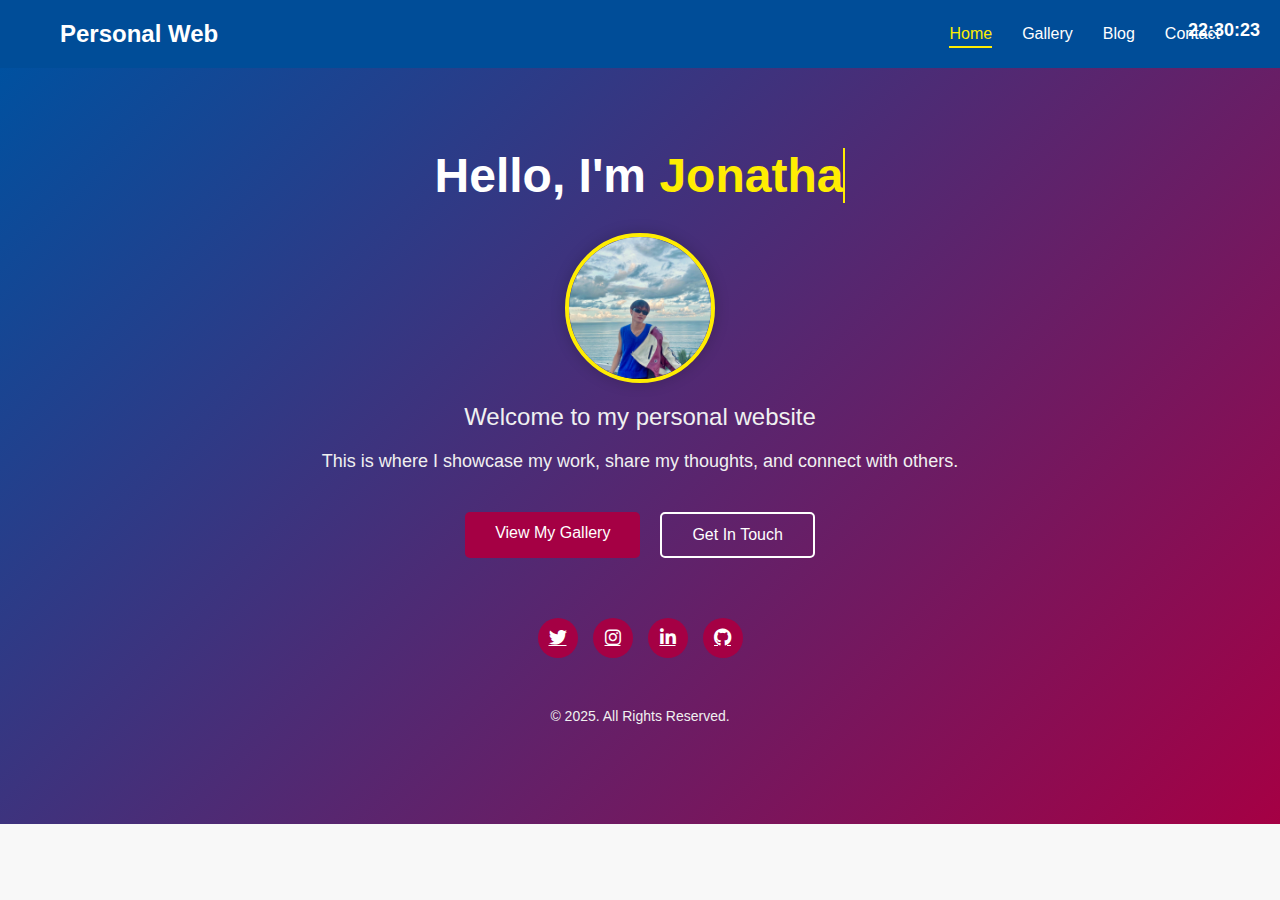
<file: index.html>
<!DOCTYPE html>
<html lang="id">
<head>
    <meta charset="UTF-8">
    <meta name="viewport" content="width=device-width, initial-scale=1.0">
    <title>Personal Web</title>
    <link rel="stylesheet" href="https://cdnjs.cloudflare.com/ajax/libs/font-awesome/6.5.0/css/all.min.css">
    <style>
        * {
            margin: 0;
            padding: 0;
            box-sizing: border-box;
            font-family: Arial, sans-serif;
        }

        body {
            background-color: #f8f8f8;
            color: #333;
        }

        .container {
            max-width: 1200px;
            margin: 0 auto;
            padding: 0 20px;
        }

        header {
            background-color: #004d98;
            padding: 20px 0;
            color: white;
            position: relative;
        }

        .nav-container {
            display: flex;
            justify-content: space-between;
            align-items: center;
        }

        .logo {
            font-size: 24px;
            font-weight: bold;
            color: white;
            text-decoration: none;
        }

        .nav-links {
            display: flex;
            gap: 30px;
        }

        .nav-links a {
            text-decoration: none;
            color: white;
            font-weight: 500;
            position: relative;
            transition: color 0.3s;
        }

        .nav-links a:hover,
        .nav-links a.active {
            color: #ffed02;
        }

        .nav-links a.active::after {
            content: '';
            position: absolute;
            bottom: -5px;
            left: 0;
            width: 100%;
            height: 2px;
            background-color: #ffed02;
        }

        .hero {
            text-align: center;
            padding: 80px 0;
            background: linear-gradient(135deg, #0051a0 0%, #a50044 100%);
            color: white;
        }

        .typing-text {
            font-size: 48px;
            margin-bottom: 20px;
            white-space: nowrap;
            overflow: hidden;
            border-right: 2px solid #ffed02;
            width: fit-content;
            margin-left: auto;
            margin-right: auto;
            animation: blink 0.7s step-end infinite;
        }

        @keyframes blink {
            50% {
                border-color: transparent;
            }
        }

        .highlight {
            color: #ffed02;
            display: inline;
        }

        /* Tambahan animasi bounce untuk gambar */
        @keyframes bounce {
            0%, 100% {
                transform: translateY(0);
            }
            50% {
                transform: translateY(-10px);
            }
        }

        .profile-pic {
            margin: 30px auto 20px;
            width: 150px;
            height: 150px;
            border-radius: 50%;
            overflow: hidden;
            border: 4px solid #ffed02;
            box-shadow: 0 0 15px rgba(0, 0, 0, 0.2);
            animation: bounce 2s infinite;
        }

        .profile-pic img {
            width: 100%;
            height: 100%;
            object-fit: cover;
        }

        .subtitle {
            font-size: 24px;
            color: #f0f0f0;
            margin-bottom: 20px;
        }

        .desc {
            font-size: 18px;
            color: #f0f0f0;
            max-width: 700px;
            margin: 0 auto 40px;
        }

        .buttons {
            display: flex;
            justify-content: center;
            gap: 20px;
            margin-bottom: 60px;
        }

        .btn {
            padding: 12px 30px;
            font-size: 16px;
            font-weight: 500;
            border-radius: 5px;
            text-decoration: none;
            transition: all 0.3s ease;
        }

        .primary {
            background-color: #a50044;
            color: white;
            border: none;
        }

        .primary:hover {
            background-color: #8c0039;
        }

        .secondary {
            background-color: transparent;
            color: white;
            border: 2px solid white;
        }

        .secondary:hover {
            background-color: rgba(255, 255, 255, 0.1);
        }

        .social-icons {
            display: flex;
            justify-content: center;
            gap: 15px;
            margin-bottom: 30px;
        }

        .social-icons a {
            width: 40px;
            height: 40px;
            display: flex;
            align-items: center;
            justify-content: center;
            background-color: #a50044;
            color: white;
            border-radius: 50%;
            font-size: 18px;
            transition: all 0.3s ease;
        }

        .social-icons a:hover {
            background-color: #ffed02;
            color: #004d98;
            transform: translateY(-3px);
        }

        /* Digital Clock Style - diubah jadi putih */
        #digital-clock {
            font-size: 18px;
            font-weight: bold;
            position: absolute;
            top: 20px;
            right: 20px;
            color: white;
        }

        footer {
            text-align: center;
            color: #f0f0f0;
            font-size: 14px;
            padding: 20px 0;
        }
    </style>
</head>
<body>
    <header>
        <div class="container nav-container">
            <a href="index.html" class="logo">Personal Web</a>
            <nav class="nav-links">
                <a href="index.html" class="active">Home</a>
                <a href="gallery.html">Gallery</a>
                <a href="blog.php">Blog</a>
                <a href="contact.html">Contact</a>
            </nav>
        </div>

        <!-- Digital Clock -->
        <div id="digital-clock"></div>
    </header>

    <main class="hero">
        <div class="container">
            <h1 class="typing-text">Hello, I'm <span id="typed-name" class="highlight"></span></h1>

            <!-- Foto Profil dengan animasi -->
            <div class="profile-pic">
                <img src="images/joxra.jpg" alt="Foto Jonathan Rahasia" />
            </div>

            <p class="subtitle">Welcome to my personal website</p>
            <p class="desc">This is where I showcase my work, share my thoughts, and connect with others.</p>

            <div class="buttons">
                <a href="gallery.html" class="btn primary">View My Gallery</a>
                <a href="contact.html" class="btn secondary">Get In Touch</a>
            </div>

            <div class="social-icons">
                <a href="#"><i class="fab fa-twitter" aria-label="Twitter"></i></a>
                <a href="#"><i class="fab fa-instagram" aria-label="Instagram"></i></a>
                <a href="#"><i class="fab fa-linkedin-in" aria-label="LinkedIn"></i></a>
                <a href="#"><i class="fab fa-github" aria-label="GitHub"></i></a>
            </div>

            <footer>© 2025. All Rights Reserved.</footer>
        </div>
    </main>

    <script>
        const text = "Jonathan Rahasia";
        const speed = 100;
        let i = 0;

        function typeEffect() {
            if (i < text.length) {
                document.getElementById("typed-name").innerHTML += text.charAt(i);
                i++;
                setTimeout(typeEffect, speed);
            }
        }

        function updateClock() {
            const now = new Date();
            const hours = String(now.getHours()).padStart(2, '0');
            const minutes = String(now.getMinutes()).padStart(2, '0');
            const seconds = String(now.getSeconds()).padStart(2, '0');
            document.getElementById("digital-clock").innerText = `${hours}:${minutes}:${seconds}`;
        }

        window.onload = () => {
            typeEffect();
            updateClock();
            setInterval(updateClock, 1000);
        };
    </script>
</body>
</html>
</file>
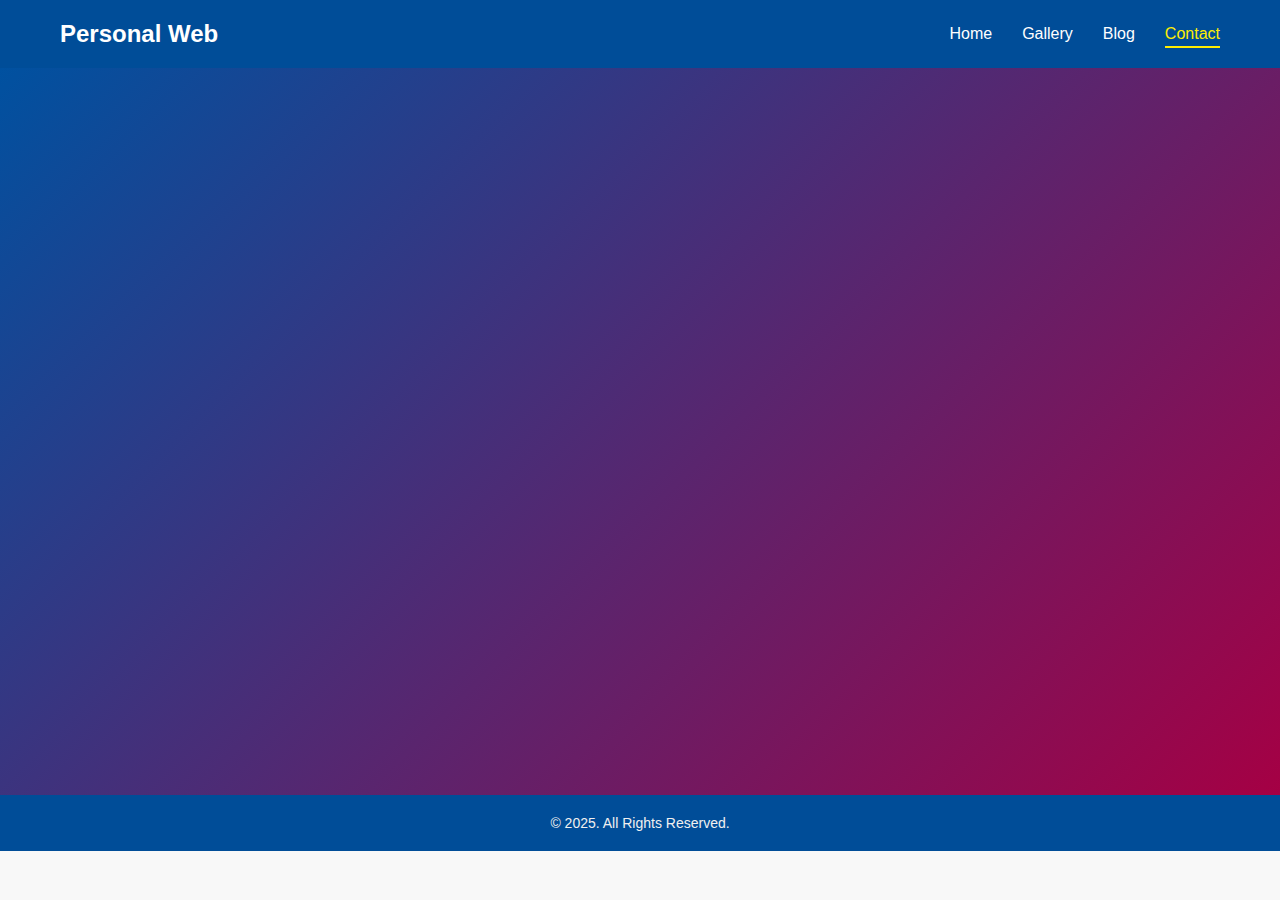
<file: contact.html>
<!DOCTYPE html>
<html lang="id">
<head>
  <meta charset="UTF-8" />
  <meta name="viewport" content="width=device-width, initial-scale=1.0"/>
  <title>Contact</title>
  <link rel="stylesheet" href="https://cdnjs.cloudflare.com/ajax/libs/font-awesome/6.5.0/css/all.min.css">
  <style>
    * {
      margin: 0;
      padding: 0;
      box-sizing: border-box;
      font-family: 'Arial', sans-serif;
    }

    body {
      background-color: #f8f8f8;
      color: #333;
    }

    .container {
      max-width: 1200px;
      margin: 0 auto;
      padding: 0 20px;
    }

    header {
      background-color: #004d98;
      padding: 20px 0;
      color: white;
      position: relative;
    }

    .nav-container {
      display: flex;
      justify-content: space-between;
      align-items: center;
    }

    .logo {
      font-size: 24px;
      font-weight: bold;
      color: white;
      text-decoration: none;
    }

    .nav-links {
      display: flex;
      gap: 30px;
    }

    .nav-links a {
      text-decoration: none;
      color: white;
      font-weight: 500;
      position: relative;
      transition: color 0.3s;
    }

    .nav-links a:hover,
    .nav-links a.active {
      color: #ffed02;
    }

    .nav-links a.active::after {
      content: '';
      position: absolute;
      bottom: -5px;
      left: 0;
      width: 100%;
      height: 2px;
      background-color: #ffed02;
    }

    main {
      background: linear-gradient(135deg, #0051a0 0%, #a50044 100%);
      color: white;
      padding: 80px 20px;
    }

    .contact-box {
      background-color: rgba(255, 255, 255, 0.1);
      padding: 40px;
      border-radius: 10px;
      max-width: 700px;
      margin: 0 auto;
      box-shadow: 0 0 20px rgba(0,0,0,0.2);
      opacity: 0;
      transform: translateY(30px);
      animation: fadeInUp 1s ease-out forwards;
    }

    @keyframes fadeInUp {
      to {
        opacity: 1;
        transform: translateY(0);
      }
    }

    .contact-box h1 {
      color: #ffed02;
      margin-bottom: 30px;
      font-size: 32px;
      text-align: center;
    }

    .contact-info {
      text-align: center;
      margin-bottom: 30px;
      opacity: 0;
      transform: translateY(20px);
      animation: fadeInUp 1s ease-out forwards;
      animation-delay: 0.3s;
    }

    .contact-info p {
      font-size: 18px;
      margin: 10px 0;
    }

    .contact-info a {
      color: #ffed02;
      text-decoration: none;
    }

    .contact-info a:hover {
      text-decoration: underline;
    }

    form {
      display: flex;
      flex-direction: column;
      gap: 15px;
      opacity: 0;
      transform: translateY(20px);
      animation: fadeInUp 1s ease-out forwards;
      animation-delay: 0.5s;
    }

    input, textarea {
      padding: 12px;
      border: none;
      border-radius: 5px;
      font-size: 16px;
      outline: none;
      opacity: 0;
      transform: translateY(10px);
      animation: fadeInUp 1s ease-out forwards;
      animation-delay: 0.7s;
    }

    textarea {
      resize: vertical;
      min-height: 100px;
    }

    .btn-submit {
      background-color: #ffed02;
      color: #004d98;
      font-weight: bold;
      border: none;
      padding: 12px;
      cursor: pointer;
      border-radius: 5px;
      transition: background 0.3s ease;
    }

    .btn-submit:hover {
      background-color: #fff25c;
    }

    .social-icons {
      margin-top: 30px;
      display: flex;
      justify-content: center;
      gap: 20px;
    }

    .social-icons a {
      color: white;
      background-color: #a50044;
      width: 40px;
      height: 40px;
      display: flex;
      justify-content: center;
      align-items: center;
      border-radius: 50%;
      transition: all 0.3s ease;
      font-size: 18px;
      opacity: 0;
      transform: translateY(10px);
      animation: fadeInUp 1s ease-out forwards;
      animation-delay: 1s;
    }

    .social-icons a:hover {
      background-color: #ffed02;
      color: #004d98;
      transform: translateY(-3px);
    }

    #clock {
      position: absolute;
      top: 20px;
      right: 20px;
      color: white;
      font-size: 16px;
      opacity: 0;
      transform: translateY(-20px);
      animation: fadeInUp 1s ease-out forwards;
      animation-delay: 0.2s;
    }

    footer {
      text-align: center;
      color: #f0f0f0;
      font-size: 14px;
      padding: 20px 0;
      background-color: #004d98;
    }

    @keyframes fadeInUp {
      to {
        opacity: 1;
        transform: translateY(0);
      }
    }
  </style>
</head>
<body>
  <header>
    <div class="container nav-container">
      <a href="index.html" class="logo">Personal Web</a>
      <nav class="nav-links">
        <a href="index.html">Home</a>
        <a href="gallery.html">Gallery</a>
        <a href="blog.php">Blog</a>
        <a href="contact.html" class="active">Contact</a>
      </nav>
    </div>
    <div id="clock"></div>
  </header>

  <main>
    <div class="container">
      <div class="contact-box">
        <h1>Hubungi Saya</h1>
        <div class="contact-info">
          <p>Email: <a href="mailto:jonathanrahasia026@student.unsrat.ac.id">jonathanrahasia026@student.unsrat.ac.id</a></p>
          <p>Telepon: <a href="tel:+6281242117917">0812 4211 7917</a></p>
        </div>

        <form action="#" method="post">
          <input type="text" name="name" placeholder="Nama Anda" required>
          <input type="email" name="email" placeholder="Email Anda" required>
          <textarea name="message" placeholder="Pesan Anda" required></textarea>
          <button type="submit" class="btn-submit">Kirim Pesan</button>
        </form>

        <div class="social-icons">
          <a href="#"><i class="fab fa-twitter" aria-label="Twitter"></i></a>
          <a href="#"><i class="fab fa-instagram" aria-label="Instagram"></i></a>
          <a href="#"><i class="fab fa-linkedin-in" aria-label="LinkedIn"></i></a>
          <a href="#"><i class="fab fa-github" aria-label="GitHub"></i></a>
        </div>
      </div>
    </div>
  </main>

  <footer>
    <p>© 2025. All Rights Reserved.</p>
  </footer>

  <script>
    // Clock functionality
    function updateClock() {
      const now = new Date();
      const timeString = now.toLocaleTimeString();
      document.getElementById('clock').textContent = timeString;
    }

    // Update clock every second
    setInterval(updateClock, 1000);
    updateClock(); // Initial update
  </script>
</body>
</html>
</file>
